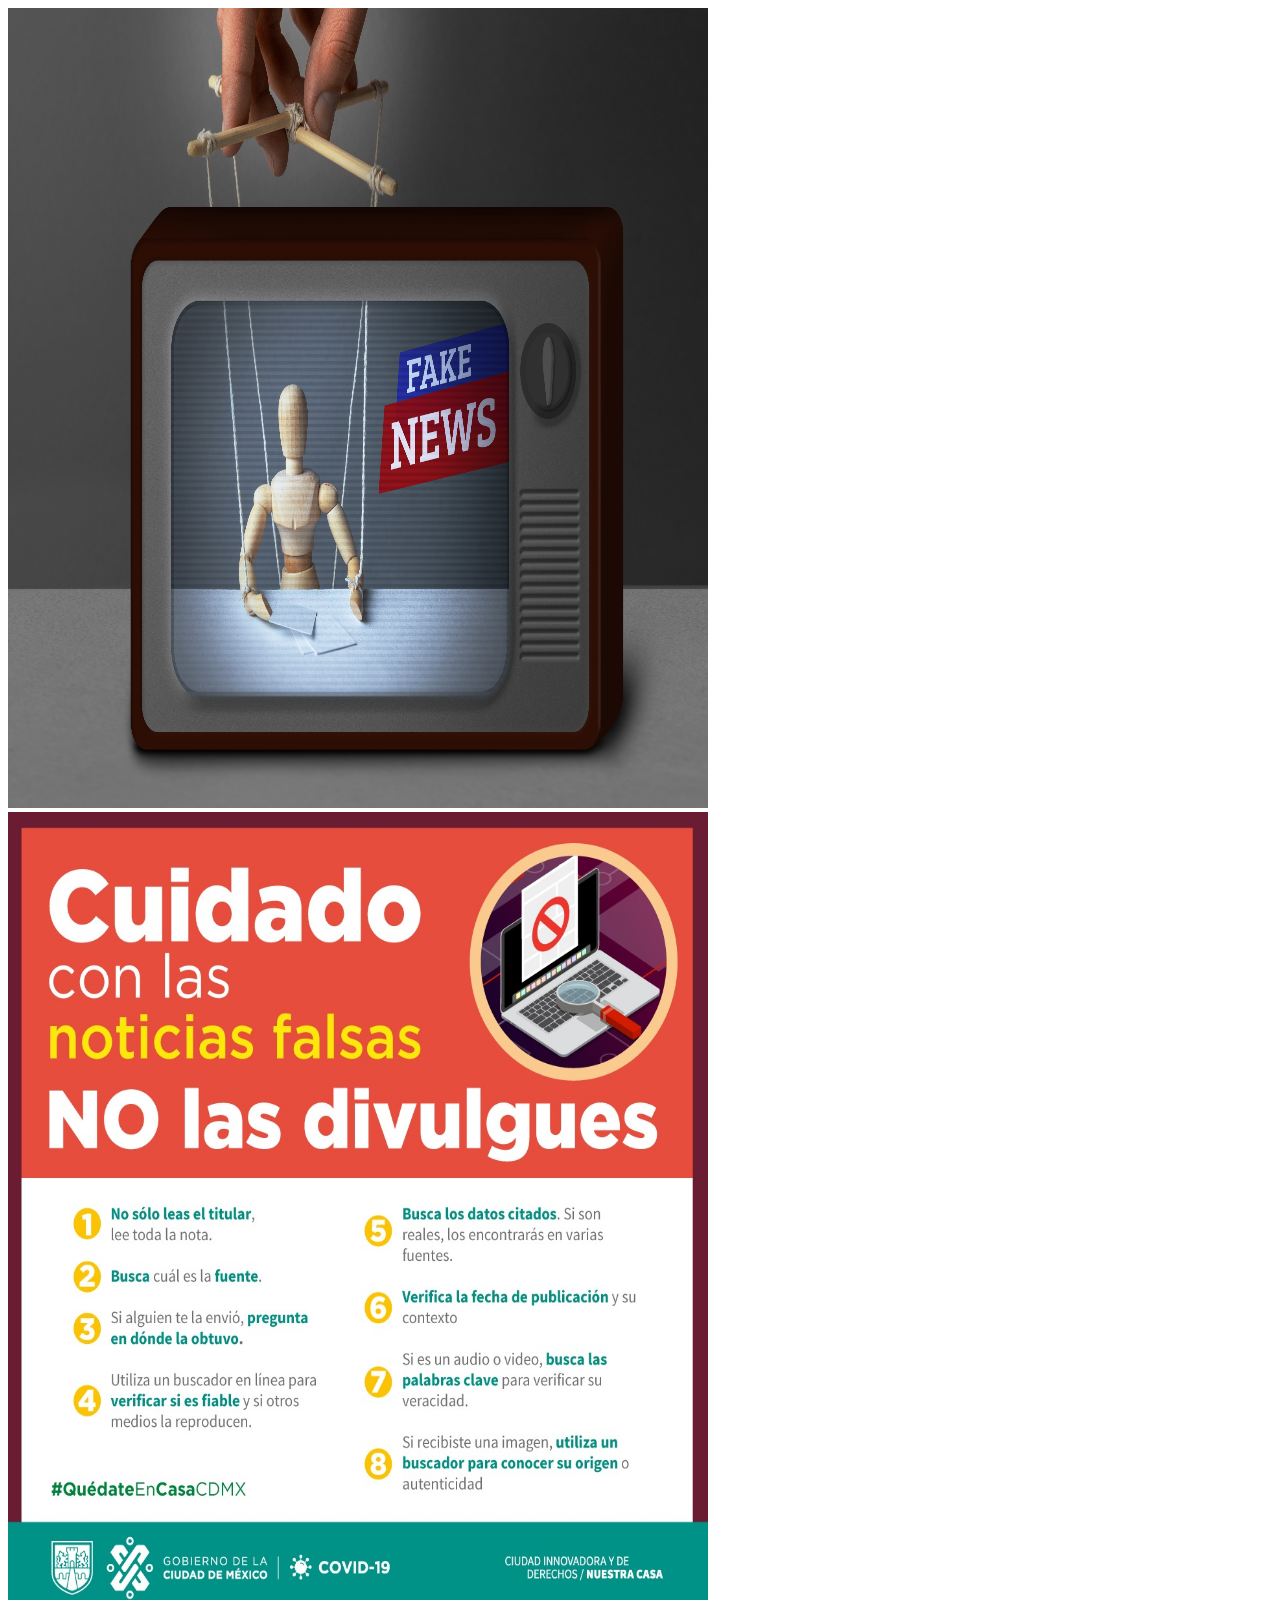
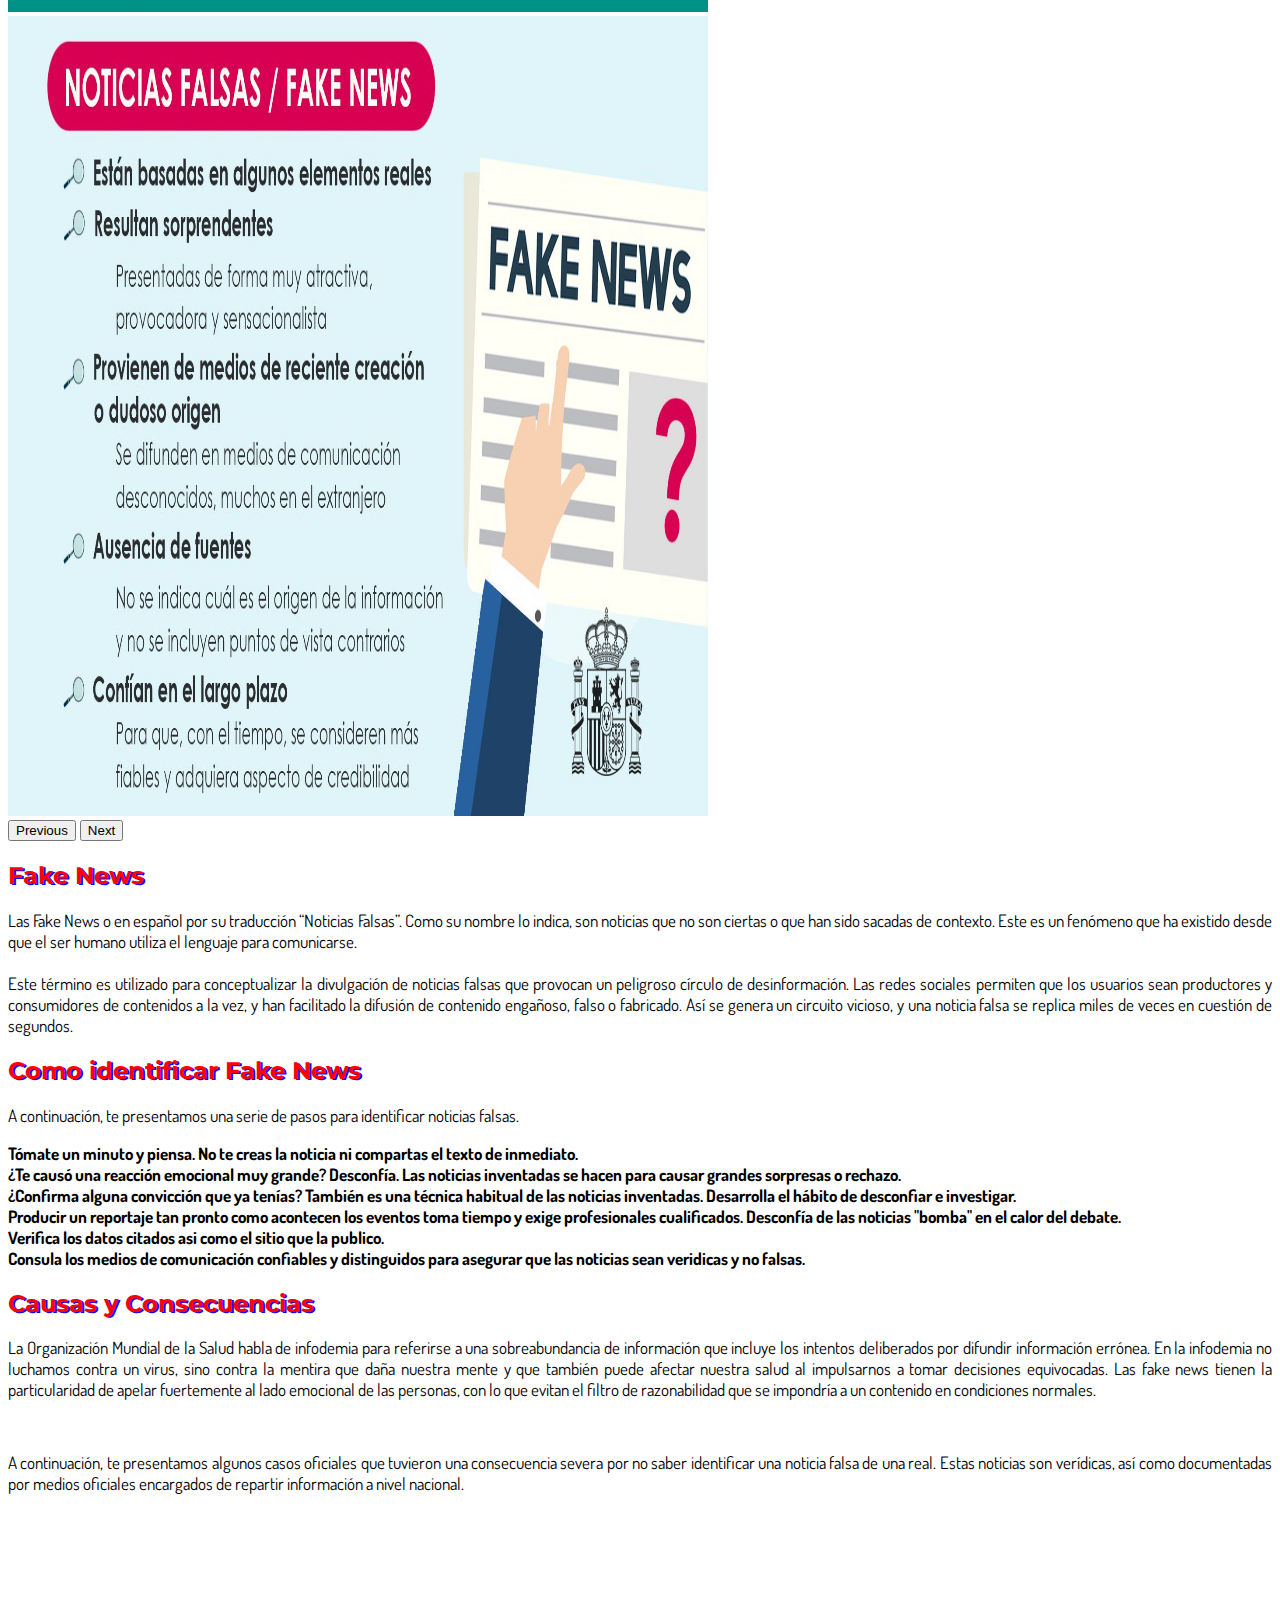
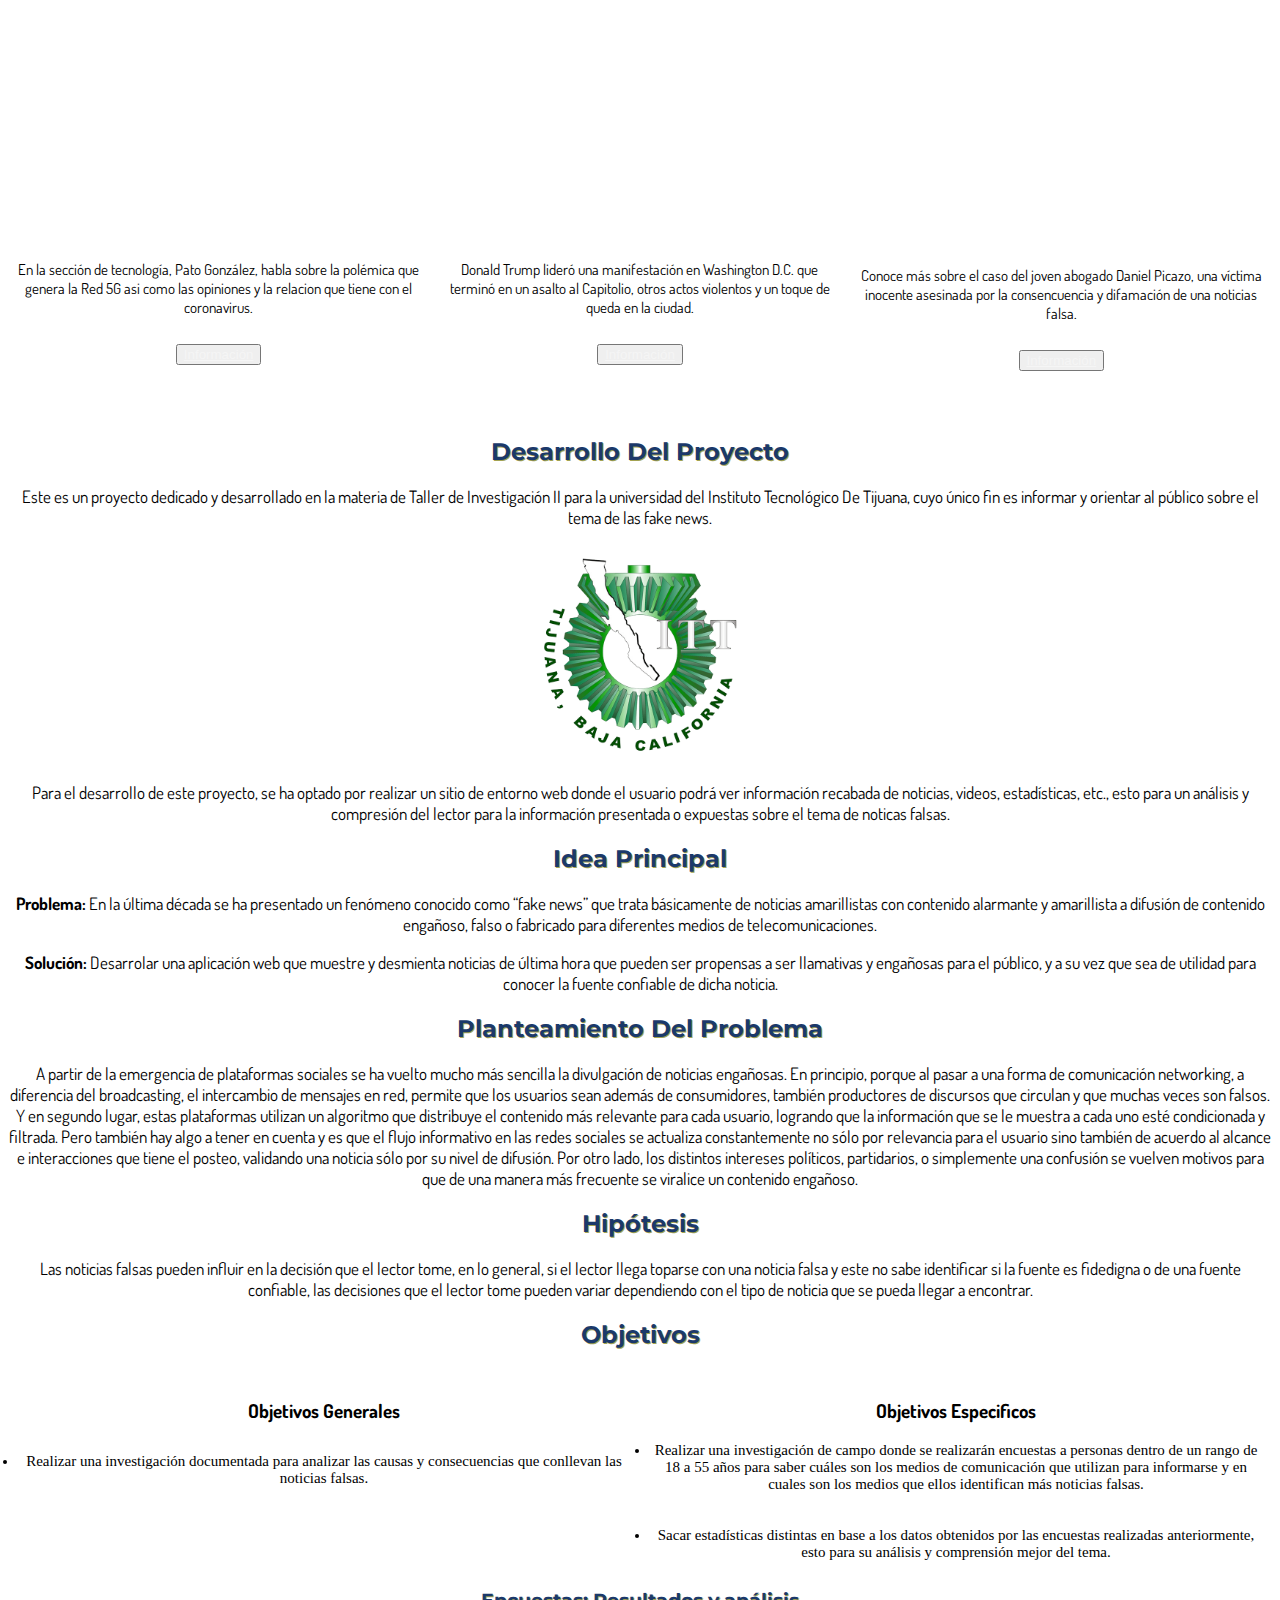
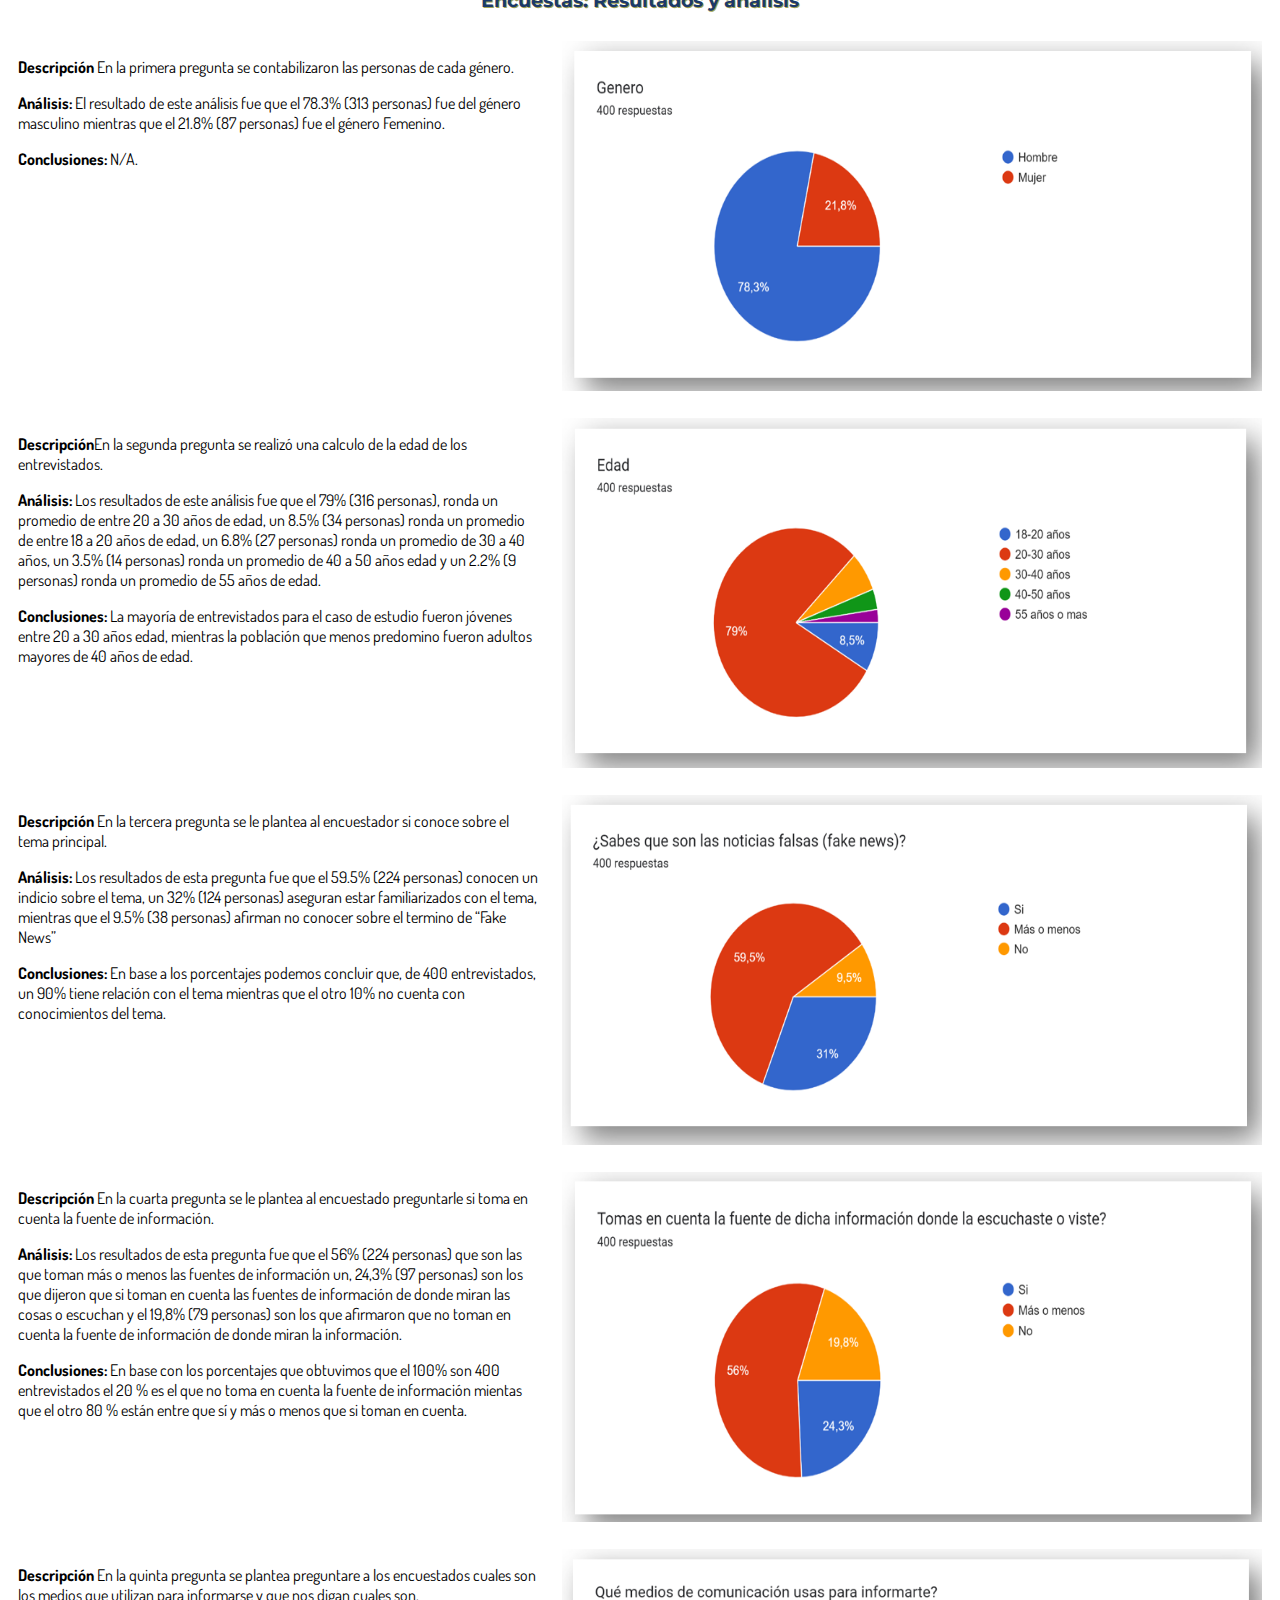
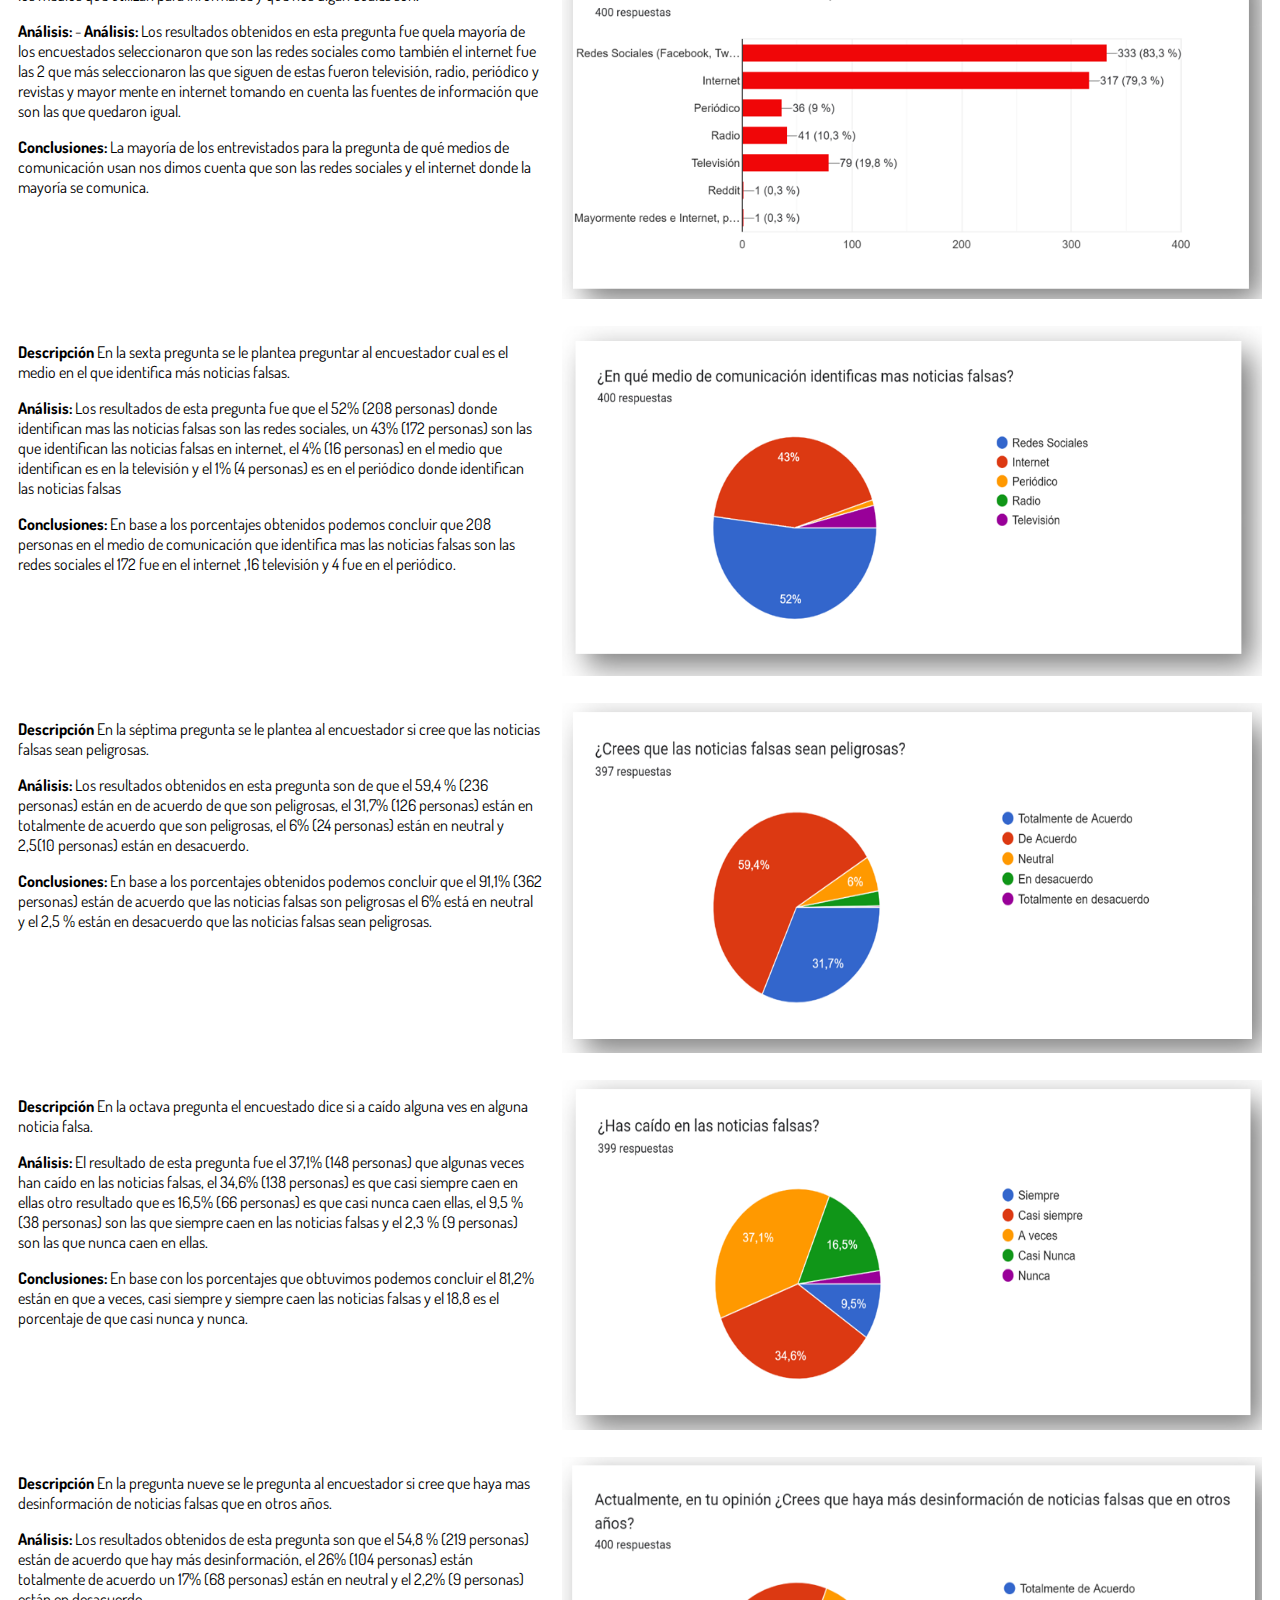
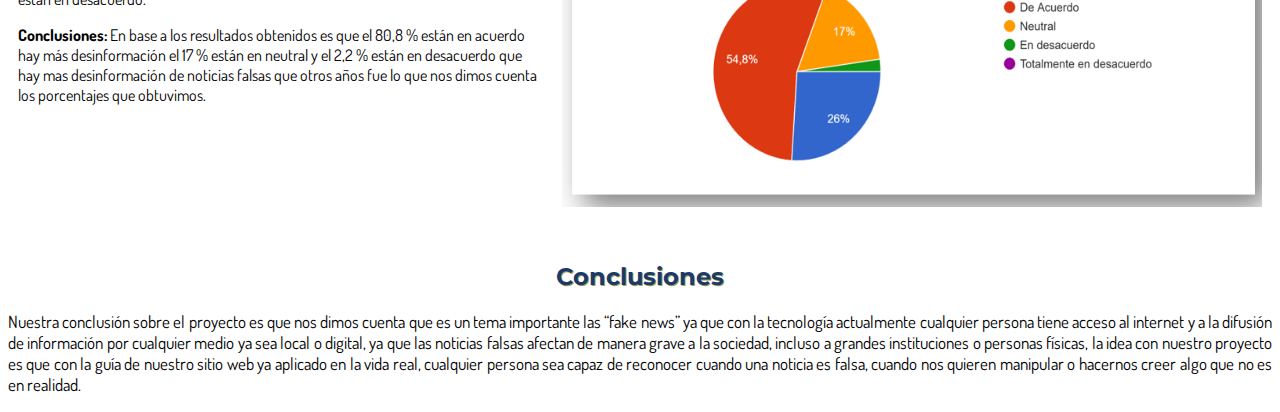
<file: Fake News - Proyecto F/proyecto.html>
<!DOCTYPE html>
<html lang="en">

<head>
    <meta charset="UTF-8">
    <meta http-equiv="X-UA-Compatible" content="IE=edge">
    <meta name="viewport" content="width=device-width, initial-scale=1.0">
    <title>Fake News</title>

    <!-- CSS only -->
    <link href="https://cdn.jsdelivr.net/npm/bootstrap@5.2.3/dist/css/bootstrap.min.css" rel="stylesheet"
        integrity="sha384-rbsA2VBKQhggwzxH7pPCaAqO46MgnOM80zW1RWuH61DGLwZJEdK2Kadq2F9CUG65" crossorigin="anonymous">

    <link href="https://unpkg.com/aos@2.3.1/dist/aos.css" rel="stylesheet">

    <link rel="stylesheet" href="css/proyecto.css">


</head>

<body>


    <div class="container-md">

        <div class="carru">
            <div id="carouselExampleControls" class="carousel slide" data-bs-ride="carousel">
                <div class="carousel-inner">
                    <div class="carousel-item active">
                        <img src="images//carrusel/FakeNews.jpeg" class="d-block w-100" alt="...">
                    </div>
                    <div class="carousel-item">
                        <img src="images//carrusel/Fake 3.jpg" class="d-block w-100" alt="...">
                    </div>
                    <div class="carousel-item">
                        <img src="images//carrusel/Fake 2.jpg" class="d-block w-100" alt="...">
                    </div>
                </div>
                <button class="carousel-control-prev" type="button" data-bs-target="#carouselExampleControls"
                    data-bs-slide="prev">
                    <span class="carousel-control-prev-icon" aria-hidden="true"></span>
                    <span class="visually-hidden">Previous</span>
                </button>
                <button class="carousel-control-next" type="button" data-bs-target="#carouselExampleControls"
                    data-bs-slide="next">
                    <span class="carousel-control-next-icon" aria-hidden="true"></span>
                    <span class="visually-hidden">Next</span>
                </button>
            </div>
        </div>

        <!-- Fake News -->


        <div class="info-1">

            <h2>Fake News</h2>
            <p>Las Fake News o en español por su traducción “Noticias Falsas”. Como su nombre lo indica, son noticias
                que no son ciertas o que han sido sacadas de contexto. Este es un fenómeno que ha existido desde que el
                ser humano utiliza el lenguaje para comunicarse.

                <br><br>
                Este término es utilizado para conceptualizar la divulgación de noticias falsas que provocan un
                peligroso círculo de desinformación. Las redes sociales permiten que los usuarios sean productores y
                consumidores de contenidos a la vez, y han facilitado la difusión de contenido engañoso, falso o
                fabricado. Así se genera un circuito vicioso, y una noticia falsa se replica miles de veces en cuestión
                de segundos.</p>

        </div>

        <!-- Identificar -->
        <div class="info-2">
            <h2>Como identificar Fake News</h2>
            <p>
                A continuación, te presentamos una serie de pasos para identificar noticias falsas.
            </p>
            <div>
                <li>Tómate un minuto y piensa. No te creas la noticia ni compartas el texto de inmediato.</li>
                <li>¿Te causó una reacción emocional muy grande? Desconfía. Las noticias inventadas se hacen para causar
                    grandes sorpresas o rechazo.</li>
                <li>¿Confirma alguna convicción que ya tenías? También es una técnica habitual de las noticias
                    inventadas. Desarrolla el hábito de desconfiar e investigar.</li>
                <li>Producir un reportaje tan pronto como acontecen los eventos toma tiempo y exige profesionales
                    cualificados. Desconfía de las noticias "bomba" en el calor del debate.</li>
                <li>Verifica los datos citados asi como el sitio que la publico.</li>
                <li>Consula los medios de comunicación confiables y distinguidos para asegurar que las noticias sean
                    veridicas y no falsas.</li>
            </div>

        </div>

        <!-- Causas y Consecuencias -->
        <div class="info-3">
            <h2>Causas y Consecuencias</h2>

            <p>La Organización Mundial de la Salud habla de infodemia para referirse a una sobreabundancia de
                información que incluye los intentos deliberados por difundir información errónea. En la infodemia no
                luchamos contra un virus, sino contra la mentira que daña nuestra mente y que también puede afectar
                nuestra salud al impulsarnos a tomar decisiones equivocadas. Las fake news tienen la particularidad de
                apelar fuertemente al lado emocional de las personas, con lo que evitan el filtro de razonabilidad que
                se impondría a un contenido en condiciones normales.</p>

            <br>
            <p>A continuación, te presentamos algunos casos oficiales que tuvieron una consecuencia severa por no saber
                identificar una noticia falsa de una real. Estas noticias son verídicas, así como documentadas por
                medios oficiales encargados de repartir información a nivel nacional. </p>

            <div class="flex-container">
                <div class="flex-item-1">
                    <div data-aos="fade-right" data-aos-duration="3000">
                        <h3>Vacunación COVID-19</h3>
                        <img src="images//Causas/5G.png" alt="#COVID-19">
                    </div>

                    <p>En la sección de tecnología, Pato González, habla sobre la polémica que genera la Red 5G asi como
                        las opiniones y la relacion que tiene con el coronavirus.
                    </p>
                    <button type="button" class="btn btn-info"><a
                            href="https://www.youtube.com/watch?v=LecrO1YIzmc&ab_channel=Exc%C3%A9lsiorTV"
                            target="_blank">Información</a></button>


                </div>



                <div class="flex-item-2">
                    <div data-aos="flip-up" data-aos-duration="3000">
                        <h3>ASalto Al Capitolio</h3>
                        <img src="images//Causas/Capitolio.png" alt="#AsaltoCapitolio">
                    </div>

                    <p>Donald Trump lideró una manifestación en Washington D.C. que terminó en un asalto al Capitolio,
                        otros actos violentos y un toque de queda en la ciudad.</p>
                    <button type="button" class="btn btn-info"><a href="https://youtu.be/yZw4VHjJcDM"
                            target="_blank">Información</a></button>

                </div>


                <div class="flex-item-3">
                    <div data-aos="fade-left" data-aos-duration="3000">
                        <h3>Caso Daniel Picazo</h3>
                        <img src="images//Causas/Linchamiento.png" alt="#CasoDanielPicazo">
                    </div>

                    <p>Conoce más sobre el caso del joven abogado Daniel Picazo, una víctima inocente asesinada por la
                        consencuencia y difamación de una noticias falsa.</p>
                    <button type="button" class="btn btn-info"><a href="https://youtu.be/nAgVg0oK3ps"
                            target="_blank">Información</a></button>

                </div>

            </div>

        </div>

        <!-- Desarrollo Del Proyecto -->
        <br>
        <br>
        <div class="info-4">
            <div class="intro">
                <h2>Desarrollo Del Proyecto</h2>
                <p>Este es un proyecto dedicado y desarrollado en la materia de Taller de Investigación II para la
                    universidad del Instituto Tecnológico De Tijuana, cuyo único fin es informar y orientar al público
                    sobre el tema de las fake news. </p>
                <img src="images//logo_ITT.png" alt="">

                <p>Para el desarrollo de este proyecto, se ha optado por realizar un sitio de entorno web donde el
                    usuario podrá ver información recabada de noticias, videos, estadísticas, etc., esto para un
                    análisis y compresión del lector para la información presentada o expuestas sobre el tema de noticas
                    falsas.</p>


            </div>

        </div>

        <!-- Marco Teorico -->
        <div class="marco">

            <h2>Idea Principal</h2>
            <p><strong>Problema:</strong>
                En la última década se ha presentado un fenómeno conocido como “fake news” que trata básicamente de
                noticias
                amarillistas con contenido alarmante y amarillista a difusión de contenido engañoso, falso o fabricado
                para diferentes medios de telecomunicaciones.
            </p>
            <p><strong>Solución:</strong>
                Desarrolar una aplicación web que muestre y desmienta noticias de última hora que pueden ser propensas a ser
                llamativas
                y engañosas para el público, y a su vez que sea de utilidad para conocer la fuente confiable de dicha
                noticia.
            </p>

            <h2>Planteamiento Del Problema</h2>
            <p>A partir de la emergencia de plataformas sociales se ha vuelto mucho más sencilla la divulgación de
                noticias engañosas. En principio, porque al pasar a una forma de comunicación networking, a diferencia
                del broadcasting, el intercambio de mensajes en red, permite que los usuarios sean además de
                consumidores,
                también productores de discursos que circulan y que muchas veces son falsos. Y en segundo lugar, estas
                plataformas utilizan un algoritmo que distribuye el contenido más relevante para cada usuario, logrando
                que la información que se le muestra a cada uno esté condicionada y filtrada. Pero también hay algo a
                tener
                en cuenta y es que el flujo informativo en las redes sociales se actualiza constantemente no sólo por
                relevancia para el usuario sino también de acuerdo al alcance e interacciones que tiene el posteo,
                validando una noticia sólo por su nivel de difusión. Por otro lado, los distintos intereses políticos,
                partidarios, o simplemente una confusión se vuelven motivos para que de una manera más frecuente se
                viralice un contenido engañoso.
            </p>
            <h2>Hipótesis</h2>
            <p>Las noticias falsas pueden influir en la decisión que el lector tome, en lo general, si el lector llega
                toparse con una noticia falsa
                y este no sabe identificar si la fuente es fidedigna o de una fuente confiable, las decisiones que el
                lector tome pueden variar
                dependiendo con el tipo de noticia que se pueda llegar a encontrar.
            </p>

            <div class="objetivos">

                <h2>Objetivos </h2>

                <div class="flex-container">
                    <div class="flex-item-1">
                        <h3>Objetivos Generales </h3>

                        <dl>
                            <li>Realizar una investigación documentada para analizar las causas y consecuencias que
                                conllevan las noticias falsas.</li>
                        </dl>
                    </div>


                    <div class="flex-item-2">
                        <h3>Objetivos Especificos</h3>
                        <li>Realizar una investigación de campo donde se realizarán encuestas a personas dentro de un
                            rango de 18 a 55 años para saber cuáles son los medios de comunicación que utilizan para
                            informarse y en cuales son los medios que ellos identifican más noticias falsas.</li>
                            <br>
                        <li>
                            Sacar estadísticas distintas en base a los datos obtenidos por las encuestas realizadas
                            anteriormente, esto para su análisis y comprensión mejor del tema.
                        </li>
                    </div>

                </div>
            </div>

        </div>


        <!-- Encuestas -->
        <div class="encuestas">
            <h3>Encuestas: Resultados y análisis</h3>

            <!-- P1 -->
            <div class="flex-container">
                <div class="flex-item-1">
                    <p><strong>Descripción</strong> En la primera pregunta se contabilizaron las personas de cada género.</p>
                    <p><strong>Análisis:</strong> El resultado de este análisis fue que el 78.3% (313 personas) fue del género masculino mientras que el 21.8% (87 personas) fue el género Femenino. </p>
                    <p><strong>Conclusiones:</strong> N/A.</p>
                </div>
                <div class="flex-item-2">
                    <img src="images//Encuestas/P1.png" alt="">

                </div>
            </div>

            <!-- P2 -->
            <div class="flex-container">
                <div class="flex-item-1">
                    <p><strong>Descripción</strong>En la segunda pregunta se realizó una calculo de la edad de los entrevistados. </p>
                    <p><strong>Análisis:</strong> Los resultados de este análisis fue que el 79% (316 personas), ronda un promedio de entre 20 a 30 años de edad, un 8.5% (34 personas) ronda un promedio de entre 18 a 20 años de edad, un 6.8% (27 personas) ronda un promedio de 30 a 40 años, un 3.5% (14 personas) ronda un promedio de 40 a 50 años edad y un 2.2% (9 personas) ronda un promedio de 55 años de edad. </p>
                    <p><strong>Conclusiones:</strong> La mayoría de entrevistados para el caso de estudio fueron jóvenes entre 20 a 30 años edad, mientras la población que menos predomino fueron adultos mayores de 40 años de edad.</p>
                </div>
                <div class="flex-item-2">
                    <img src="images//Encuestas/P2.png" alt="">

                </div>
            </div>

            <!-- P3 -->
            <div class="flex-container">
                <div class="flex-item-1">
                    <p><strong>Descripción</strong> En la tercera pregunta se le plantea al encuestador si conoce sobre el tema principal. </p>
                    <p><strong>Análisis:</strong> Los resultados de esta pregunta fue que el 59.5% (224 personas) conocen un indicio sobre el tema, un 32% (124 personas) aseguran estar familiarizados con el tema, mientras que el 9.5% (38 personas) afirman no conocer sobre el termino de “Fake News” </p>
                    <p><strong>Conclusiones:</strong> En base a los porcentajes podemos concluir que, de 400 entrevistados, un 90% tiene relación con el tema mientras que el otro 10% no cuenta con conocimientos del tema.</p>
                </div>
                <div class="flex-item-2">
                    <img src="images//Encuestas/P3.png" alt="">
                </div>
            </div>

            <!-- P4 -->
            <div class="flex-container">
                <div class="flex-item-1">
                    <p><strong>Descripción</strong> En la cuarta pregunta se le plantea al encuestado preguntarle si toma en cuenta la fuente de información.</p>
                    <p><strong>Análisis:</strong> Los resultados de esta pregunta fue que el 56% (224 personas) que son las que toman más o menos las fuentes de información un, 24,3% (97 personas) son los que dijeron que si toman en cuenta las fuentes de información de donde miran las cosas o escuchan y el 19,8% (79 personas) son los que afirmaron que no toman en cuenta la fuente de información de donde miran la información. </p>
                    <p><strong>Conclusiones:</strong> En base con los porcentajes que obtuvimos que el 100% son 400 entrevistados el 20 % es el que no toma en cuenta la fuente de información mientas que el otro 80 % están entre que sí y más o menos que si toman en cuenta.</p>
                </div>
                <div class="flex-item-2">
                    <img src="images//Encuestas/P4.png" alt="">
                    
                </div>
            </div>

            <!-- P5 -->
            <div class="flex-container">
                <div class="flex-item-1">
                    <p><strong>Descripción</strong> En la quinta pregunta se plantea preguntare a los encuestados cuales son los medios que utilizan para informarse y que nos digan cuales son.</p>
                    <p><strong>Análisis:</strong> -	<strong>Análisis:</strong> Los resultados obtenidos en esta pregunta fue quela mayoría de los encuestados seleccionaron que son las redes sociales como también el internet fue las 2 que más seleccionaron las que siguen de estas fueron televisión, radio, periódico y revistas y mayor mente en internet tomando en cuenta las fuentes de información que son las que quedaron igual. </p>
                    <p><strong>Conclusiones:</strong> La mayoría de los entrevistados para la pregunta de qué medios de comunicación usan nos dimos cuenta que son las redes sociales y el internet donde la mayoría se comunica.   </p>
                </div>
                <div class="flex-item-2">
                    <img src="images//Encuestas/P5.png" alt="">
                </div>
            </div>

            <!-- P6 -->
            <div class="flex-container">
                <div class="flex-item-1">
                    <p><strong>Descripción</strong> En la sexta pregunta se le plantea preguntar al encuestador cual es el medio en el que identifica más noticias falsas.</p>
                    <p><strong>Análisis:</strong> Los resultados de esta pregunta fue que el 52% (208 personas) donde identifican mas las noticias falsas son las redes sociales, un 43% (172 personas) son las que identifican las noticias falsas en internet, el 4% (16 personas) en el medio que identifican es en la televisión y el 1% (4 personas) es en el periódico donde identifican las noticias falsas</p>
                    <p><strong>Conclusiones:</strong> En base a los porcentajes obtenidos podemos concluir que 208 personas en el medio de comunicación que identifica mas las noticias falsas son las redes sociales el 172 fue en el internet ,16 televisión y 4 fue en el periódico.</p>
                </div>
                <div class="flex-item-2">
                    <img src="images//Encuestas/P6.png" alt="">
                    
                </div>
            </div>

            <!-- P7 -->
            <div class="flex-container">
                <div class="flex-item-1">
                    <p><strong>Descripción</strong> En la séptima pregunta se le plantea al encuestador si cree que las noticias falsas sean peligrosas.</p>
                    <p><strong>Análisis:</strong> Los resultados obtenidos en esta pregunta son de que el 59,4 % (236 personas) están en de acuerdo de que son peligrosas, el 31,7% (126 personas) están en totalmente de acuerdo que son peligrosas, el 6% (24 personas) están en neutral y 2,5(10 personas) están en desacuerdo.</p>
                    <p><strong>Conclusiones:</strong> En base a los porcentajes obtenidos podemos concluir que el 91,1% (362 personas) están de acuerdo que las noticias falsas son peligrosas el 6% está en neutral y el 2,5 % están en desacuerdo que las noticias falsas sean peligrosas.</p>
                </div>
                <div class="flex-item-2">
                    <img src="images//Encuestas/P7.png" alt="">
                    
                </div>
            </div>

            <!-- P8 -->
            <div class="flex-container">
                <div class="flex-item-1">
                    <p><strong>Descripción</strong> En la octava pregunta el encuestado dice si a caído alguna ves en alguna noticia falsa.</p>
                    <p><strong>Análisis:</strong> El resultado de esta pregunta fue el 37,1% (148 personas) que algunas veces han caído en las noticias falsas, el 34,6% (138 personas) es que casi siempre caen en ellas otro resultado que es 16,5% (66 personas) es que casi nunca caen ellas, el 9,5 % (38 personas) son las que siempre caen en las noticias falsas y el 2,3 % (9 personas) son las que nunca caen en ellas.</p>
                    <p><strong>Conclusiones:</strong>  En base con los porcentajes que obtuvimos podemos concluir el 81,2% están en que a veces, casi siempre y siempre caen las noticias falsas y el 18,8 es el porcentaje de que casi nunca y nunca.  </p>
                </div>
                <div class="flex-item-2">
                    <img src="images//Encuestas/P8.png" alt="">

                </div>
            </div>

            <!-- P9 -->
            <div class="flex-container">
                <div class="flex-item-1">
                    <p><strong>Descripción</strong> En la pregunta nueve se le pregunta al encuestador si cree que haya mas desinformación de noticias falsas que en otros años.</p>
                    <p><strong>Análisis:</strong> Los resultados obtenidos de esta pregunta son que el 54,8 % (219 personas) están de acuerdo que hay más desinformación, el 26% (104 personas) están totalmente de acuerdo un 17% (68 personas) están en neutral y el 2,2% (9 personas) están en desacuerdo.   </p>
                    <p><strong>Conclusiones:</strong> En base a los resultados obtenidos es que el 80,8 % están en acuerdo hay más desinformación el 17 % están en neutral y el 2,2 % están en desacuerdo que hay mas desinformación de noticias falsas que otros años fue lo que nos dimos cuenta los porcentajes que obtuvimos.</p>
                </div>
                <div class="flex-item-2">
                    <img src="images//Encuestas/P9.png" alt="">

                </div>
            </div>

            
            
        </div>

        <!-- Conclusiones -->
        <div class="conclu">
            <br>
            <h2>Conclusiones</h2>
            <p>Nuestra conclusión sobre el proyecto es que nos dimos cuenta que es un tema importante las  “fake news” ya que con la tecnología actualmente cualquier persona tiene acceso al internet y a la difusión de información por cualquier medio ya sea local o digital, ya que las noticias falsas afectan de manera grave a la sociedad, incluso a grandes instituciones o personas físicas, la idea con nuestro proyecto es que con la guía de nuestro sitio web ya aplicado en la vida real, cualquier persona sea capaz de reconocer cuando una noticia es falsa, cuando nos quieren manipular o hacernos creer algo que no es en realidad. </p>

        </div>

    </div>








</body>

<!-- JavaScript Bundle with Popper -->
<script src="https://cdn.jsdelivr.net/npm/bootstrap@5.2.2/dist/js/bootstrap.bundle.min.js"
    integrity="sha384-OERcA2EqjJCMA+/3y+gxIOqMEjwtxJY7qPCqsdltbNJuaOe923+mo//f6V8Qbsw3" crossorigin="anonymous">
</script>

<script src="https://unpkg.com/aos@2.3.1/dist/aos.js"></script>

<script>
    AOS.init();
</script>

</html>
</file>
<file: Fake News - Proyecto F/css/proyecto.css>
@import url('https://fonts.googleapis.com/css2?family=Montserrat:ital,wght@1,600&display=swap');
/* font-family: 'Montserrat', sans-serif */


@import url('https://fonts.googleapis.com/css2?family=Dosis&display=swap');
/* font-family: 'Dosis', sans-serif; */


/* Carrusel */

.carru img {

    height: 800px;
    width: 700px;
}


p{
    font-family: 'Dosis', sans-serif;
    font-size: 17px;
    text-align: justify;
}


.info-1 img {

    width: 100%;

}

.info-1 h2 {

    color: red;
    text-shadow: 2px 1px  blue;
    font-family: 'Montserrat', sans-serif
}

.info-2 h2 {

    color: red;
    text-shadow: 2px 1px  blue;
    font-family: 'Montserrat', sans-serif
}


.info-2 li{
    font-family: 'Dosis', sans-serif;
    font-size: 17px;
    font-weight: bold;
    
}

.info-3 h2{
    
    color: red;
    text-shadow: 2px 1px  blue;
    font-family: 'Montserrat', sans-serif
}

.info-3 h3{
    font-family: 'Montserrat', sans-serif;
    text-decoration: underline;
}


.info-3 img{

    width: 90%;
}

.info-3 a{

    color: whitesmoke;
}

.info-3 a:hover{

    color: rgb(0, 0, 0);
}

.info-3 > .flex-container p {

    font-size: 15px;
}


.info-4 > .intro h2{

    text-align: center;
    font-family: 'Montserrat', sans-serif;
    color: #1B396A;
    text-shadow: 1px 1px rgb(163, 163, 82);


}

.info-4 > .intro p{

    text-align: center;

}

.info-4 > .intro img{

    width: 220px;
    height: 220px;
    display:block;
    margin:auto;

}


.objetivos p{

    text-align: center;
    

}

.marco h2 {

    text-align: center;
    font-family: 'Montserrat', sans-serif;
    color: #1B396A;
    text-shadow: 1px 1px rgb(163, 163, 82);

}

.marco h3 {

    font-weight: bold;

}

.marco p {

    text-align: center;
}


.objetivos h2{

    text-align: center;
    font-family: 'Montserrat', sans-serif;
    color: #1B396A;
    text-shadow: 1px 1px rgb(163, 163, 82);
}

.objetivos h3 {

    font-size: 19px;
    font-family: 'Dosis', sans-serif; 
}

.objetivos li{

    font-size: 15px;
}


.encuestas h3{

    text-align: center;
    font-family: 'Montserrat', sans-serif;
    color: #1B396A;
    text-shadow: 1px 1px rgb(163, 163, 82);
}


.encuestas img {

    height: 350px;
    width: 700px;
    

}

.encuestas p {

    text-align: left!important;
    font-size: 16px!important;
}

.conclu h2{
    text-align: center;
    font-family: 'Montserrat', sans-serif;
    color: #1B396A;
    text-shadow: 1px 1px rgb(163, 163, 82);
}





/* FlexBox */

.flex-container {
    display: flex;
    flex-direction: row;
    font-size: 30px;
    text-align: center;
}

.flex-container p{

    font-size: 14px;
    text-align: center;
}

.flex-item-1 {

    padding: 10px;
    flex: 50%;
}

.flex-item-2 {

    padding: 10px;
    flex: 50%;
}

.flex-item-3 {
    padding: 10px;
    flex: 50%;
}



/* Responsive layout - makes a one column-layout instead of two-column layout */
@media (max-width: 800px) {
    .flex-container {
        flex-direction: column;
    }

    
.carru img {

    height: 450px;
    width: 350px;
}

}
</file>
